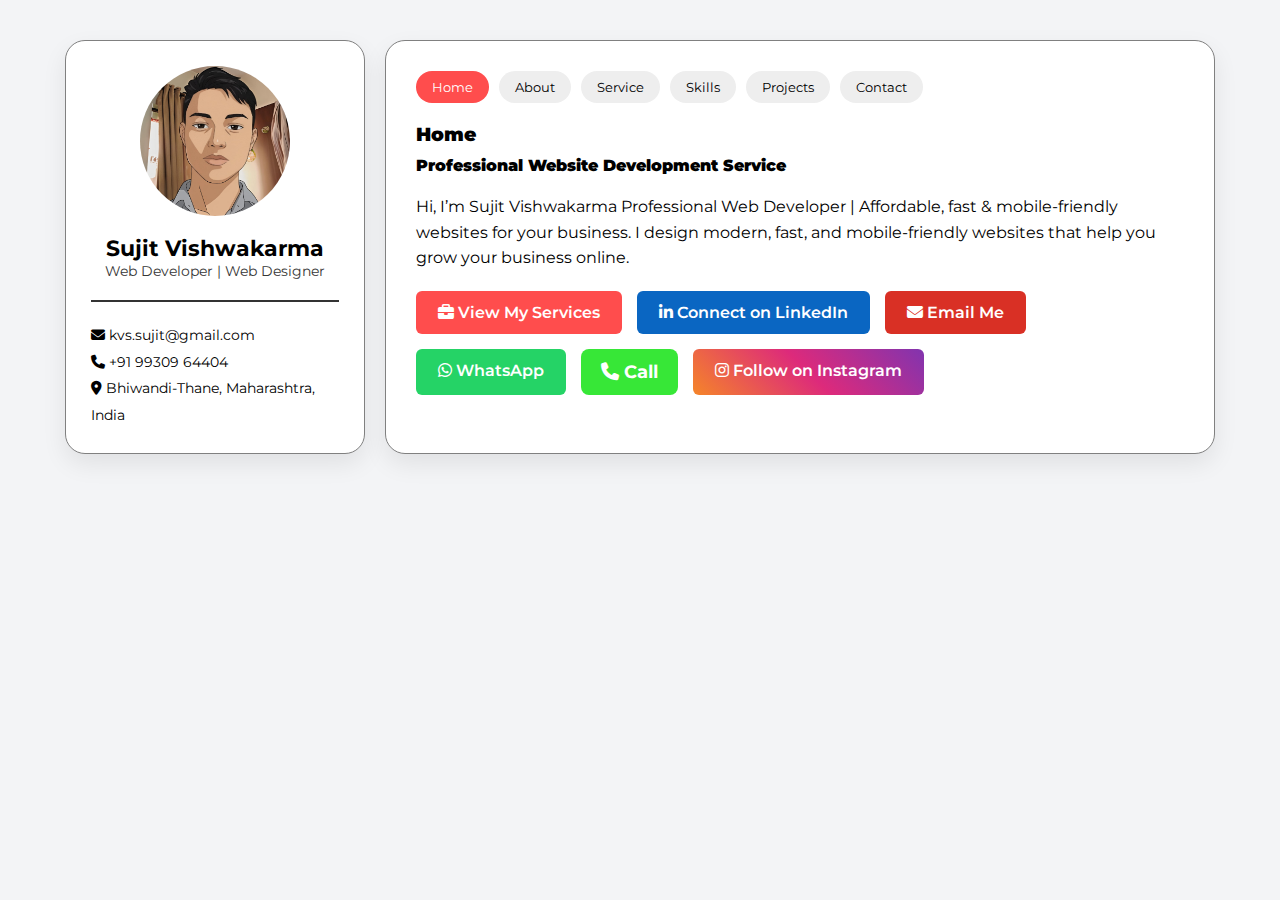
<file: mybusiness.html>
<!DOCTYPE html>
<html lang="en">

<head>
    <meta charset="UTF-8">
    <title> Web Developer</title>
    <meta name="description"
        content="Sujit Vishwakarma – Professional Web Developer creating fast, responsive and affordable websites for businesses.">

    <meta name="viewport" content="width=device-width, initial-scale=1.0">
    <link href="https://fonts.googleapis.com/css2?family=Montserrat:wght@300;400;500;600;700&display=swap"
        rel="stylesheet">
    <link rel="stylesheet" href="https://cdnjs.cloudflare.com/ajax/libs/font-awesome/6.5.1/css/all.min.css">




    <style>
        * {
            margin: 0;
            padding: 0;
            box-sizing: border-box;
            font-family: "Montserrat", sans-serif;
        }

        .sidebar,
        .main {
            box-shadow: 0 10px 25px rgba(0, 0, 0, 0.08);
        }

        body {
            background: #F3F4F6;
        }

        /* ===== LAYOUT ===== */
        .wrapper {
            max-width: 1150px;
            margin: 40px auto;
            display: flex;
            gap: 20px;
        }

        /* ===== SIDEBAR ===== */
        .sidebar {
            width: 300px;
            background: #fff;
            border: 1px solid rgb(128, 128, 128);
            color: black;
            border-radius: 20px;
            padding: 25px;
            text-align: center;
        }

        .sidebar img {
            width: 150px;
            height: 150px;
            object-fit: cover;
            border-radius: 50%;
            margin-bottom: 15px;
        }

        @media (max-width: 768px) {

            .wrapper {
                flex-direction: column;
                /* left upar, right niche */
                margin: 15px;
            }

            .sidebar {
                width: 100%;
                /* full width */
            }

            @media (max-width: 768px) {

                .contact input,
                .contact textarea,
                .contact select {
                    width: 100%;
                    /* full width on phone */
                    font-size: 16px;
                }

                .contact form {
                    max-width: 500px;
                }


                .contact form {
                    text-align: left;
                }

            }


            .main {
                width: 100%;
                padding: 20px;
            }

        }

        .sidebar h2 {
            font-size: 22px;
            color: black;
        }

        .sidebar p {
            color: #363636;
            font-size: 14px;
        }

        .sidebar hr {
            border: 0.5px solid #333;
            margin: 20px 0;
        }

        .sidebar .info {
            text-align: left;
            font-size: 14px;
            line-height: 1.9;
        }

        /* ===== MAIN CARD ===== */
        .main {
            flex: 1;
            background: white;
            border: 1px solid rgb(128, 128, 128);
            border-radius: 20px;
            padding: 30px;
        }

        /* ===== TABS ===== */
        .tabs {
            display: flex;
            gap: 10px;
            flex-wrap: wrap;
            margin-bottom: 20px;
        }

        .tabs button {
            border: none;
            background: #eee;
            padding: 8px 16px;
            border-radius: 20px;
            cursor: pointer;
            transition: 0.3s;
        }

        .tabs button.active {
            background: #ff4d4d;
            color: #fff;
        }

        /* ===== SECTIONS ===== */
        .section {
            display: none;
        }

        .section.active {
            display: block;
        }

        .section h3 {
            margin-bottom: 10px;
        }

        .section p {
            color: #000000;
            line-height: 1.6;
        }

        /* ===== SKILLS ===== */
        .skills span {
            display: inline-block;
            background: #eee;
            padding: 6px 12px;
            margin: 5px;
            border-radius: 20px;
            font-size: 13px;
        }

        /* ===== PROJECTS ===== */
        .project {
            background: #F9FAFB;
            color: #111827;
            border: 1px solid #e5e7eb;
            padding: 15px;
            border-radius: 10px;
            margin-bottom: 10px;
        }

        /* ===== CONTACT ===== */
        .contact input,
        .contact textarea {
            width: 50%;
            padding: 8px;
            margin: 8px 0;
            border: 1px solid #ccc;
        }

        .contact button {
            background: #ff4d4d;
            color: black;
            border: none;
            padding: 10px 25px;
            border-radius: 25px;
            cursor: pointer;
        }

        h3 {
            color: black;
        }

        ul {
            color: #000000;
        }

        p.ab {
            color: black;

        }

        h2,
        label {
            color: #000000;
        }

        .a {
            color: white;
        }

        /* ===== CONTACT FORM FIX ===== */
        .contact form {
            max-width: 500px;
        }

        .contact input,
        .contact textarea,
        .contact select {
            width: 50%;
            padding: 10px;
            margin: 8px 0;
            border-radius: 5px;
            border: 1px solid #ccc;
        }

        /* ===== MOBILE ONLY ===== */
        @media (max-width: 768px) {

            .contact input,
            .contact textarea,
            .contact select {
                width: 100%;
                /* FULL WIDTH ON PHONE */
                font-size: 16px;
            }
        }

        .cta-buttons {
            margin-top: 30px;
            display: flex;
            gap: 15px;
            flex-wrap: wrap;
        }

        .btn {
            text-decoration: none;
            padding: 12px 22px;
            font-size: 16px;
            border-radius: 6px;
            font-weight: 600;
            transition: 0.3s ease;
        }

        .btn-primary {
            background-color: #ff4d4d;
            color: white;
        }

        .btn-primary:hover {
            background-color: #e63c3c;
        }

        .btn-secondary {
            background-color: #000;
            color: white;
        }

        .btn-secondary:hover {
            background-color: #333;
        }

        .btn-linkedin {
            background-color: #0a66c2;
            color: white;
        }

        .btn-linkedin:hover {
            background-color: #004182;
        }

        .cta-buttons {
            margin-top: 20px;
            display: flex;
            gap: 15px;
            flex-wrap: wrap;
        }

        .btn {
            text-decoration: none;
            padding: 12px 22px;
            font-size: 16px;
            border-radius: 6px;
            font-weight: 600;
            transition: 0.3s ease;
            color: white;
        }


        .btn-email {
            background-color: #d93025;
        }

        .btn-email:hover {
            background-color: #b3261e;
        }


        .btn-whatsapp {
            background-color: #25d366;
        }

        .btn-whatsapp:hover {
            background-color: #1ebe5d;
        }

        .call-btn {
            display: inline-block;
            padding: 12px 20px;
            background-color: rgb(55, 231, 55);
            color: white;
            text-decoration: none;
            font-size: 18px;
            border-radius: 8px;
            font-weight: bold;
        }

        .call-btn:hover {
            background-color: rgb(44, 190, 44);
        }

        form {
            border-radius: 8px;
            padding: 20px;
            border: 1px solid gray;
        }

        a.the:hover {
            background-color: #004182;
            border-radius: 8px;
            padding: 8px;

            color: white;

        }

        a.the {
            text-decoration: none;
            border-radius: 8px;
            background-color: #0a66c2;
            border: 1px;
            padding: 8px;
            color: white;


        }

        .btn-instagram {
            background: linear-gradient(45deg, #f58529, #dd2a7b, #8134af);
            color: white;
        }

        .btn-instagram:hover {
            opacity: 0.9;
        }


    </style>
</head>

<body>

    <div class="wrapper">


        <aside class="sidebar">
            <img src="profile.jfif" alt="profile">
            <h2 class="a">Sujit Vishwakarma</h2>
            <p> Web Developer | Web Designer
            </p>

            <hr>

            <div class="info">
                <i class="fa-solid fa-envelope"></i> kvs.sujit@gmail.com<br>
                <i class="fa-solid fa-phone"></i> +91 99309 64404<br>
                <i class="fa-solid fa-location-dot"></i> Bhiwandi-Thane, Maharashtra, India
            </div>
        </aside>


        <main class="main">


            <div class="tabs">
                <button class="active" onclick="openTab('home',this)">Home</button>
                <button onclick="openTab('about',this)">About</button>
                <button id="serviceTab" onclick="openTab('service',this)">Service</button>
                <button onclick="openTab('skills',this)">Skills</button>
                <button onclick="openTab('projects',this)">Projects</button>
                <button onclick="openTab('contact',this)">Contact</button>
            </div>


            <section id="home" class="section active">
                <h3><b>Home</b></h3>
                <h4><b>Professional Website Development Service</b></h4><br>
                <p>Hi, I’m Sujit Vishwakarma Professional Web Developer | Affordable, fast & mobile-friendly websites
                    for your business. I design modern, fast, and mobile-friendly websites that help you grow your
                    business online.</p>
                <div class="cta-buttons">
                    <a onclick="openServiceTab()" class="btn btn-primary"> <i class="fa-solid fa-briefcase"></i> View My
                        Services</a>
                    <a href="https://www.linkedin.com/in/sujit-vishwakarma-90b3b63a4?utm_source=share&utm_campaign=share_via&utm_content=profile&utm_medium=android_app"
                        target="_blank" class="btn btn-linkedin"><i class="fa-brands fa-linkedin-in"></i>
                        Connect on LinkedIn
                    </a>

                    <a href="mailto:kvs.sujit@gmail.com" class="btn btn-email"><i class="fa-solid fa-envelope"></i>
                        Email Me
                    </a>


                    <a href="https://wa.me/919930964404" target="_blank" class="btn btn-whatsapp"><i
                            class="fa-brands fa-whatsapp"></i>
                        WhatsApp
                    </a>
                    <a href="tel:+919930964404" target="_blank" class="call-btn"><i class="fa-solid fa-phone"></i>
                        Call</a>
                    <a href="https://www.instagram.com/sujiit__01" target="_blank" class="btn btn-instagram">
                        <i class="fa-brands fa-instagram"></i> Follow on Instagram
                    </a>
                    
                </div>



            </section>
            <section id="about" class="section">
                <h3><b>About</b></h3>
                <h4><b>Turning Ideas into Powerful Websites</b></h4><br>
                <p>I am a passionate web developer who builds professional websites for small and growing businesses.
                    <br>My focus is on clean design, fast performance and client satisfaction. <br>I always understand
                    the client's requirements and provide the best solution according to his business.
                </p><br>
                <h4>Core Values:</h4>
                <ul>
                    <li>Quality First</li>
                    <li>Client Satisfaction</li>
                    <li>On-Time Delivery</li>
                    <li>Transparency</li>
                    <li>Responsive Design</li>
                    <li>Continuous Learning</li>
                    <li>After-Support</li>

                </ul>


            </section>

            <!-- SERVICES -->
            <section id="service" class="section">
                <h3><b>Service</b></h3>
                <h4><b>Complete Web Solutions Under One Roof</b></h4><br>
                <h4 class="ab">Website Development Services:</h4>
                <ul>
                    <li>Static & Dynamic Website</li>
                    <li>Business Website Development</li>
                    <li>Portfolio Website</li>
                    <li>Landing Page Design</li>
                    <li>Website Redesign</li>
                    <li>Mobile Responsive Design</li>
                    <li>Website Maintenance</li>
                    <li>Domain & Hosting Setup</li>
                    <br>
                </ul>

            </section>

            <!-- SKILLS -->
            <section id="skills" class="section skills">
                <h3><b>Skills</b></h3>
                <h4><b>Skills That Power Modern Websites</b></h4><br>
                <h4 class="ab">Skills:</h4>
                <ul>
                    <li>HTML5</li>
                    <li>CSS3</li>
                    <li>JavaScript</li>
                    <li>Responsive Design</li>
                    <li>Bootstrap</li>
                    <li>Basic SEO</li>
                    <li>GitHub Hosting</li>
                </ul><br>
                <h4 class="ab">Modern and secure websites are created using the latest technologies.</h4>

            </section>

            <!-- PROJECTS -->
            <section id="projects" class="section">
                <h3><b>Projects</b></h3>
                <h4><b>My Work Speaks for Itself</b></h4><br>
                <h4 class="ab"> Projects:</h4>
                <p>projects that I have created for clients and personal practice.</p><br>
                <a class="the" href="https://sujiit08.github.io/TheSujitWebsite/" target="_blank">The Sujit Web</a>

            </section>

            <!-- CONTACT -->
            <section id="contact" class="section contact">
                <h3><b>Contact</b></h3>
                <h4><b>Let’s Build Your Website Together</b></h4>
                <p>If you want to bring your business online or want to create a professional website, then contact us
                    without hesitation.</p>
                <div>
                    <form action="#" onsubmit="sendWhatsApp(); return false;" class="a">
                        <h3 style="text-align: center;">Service Request</h3>
                        <label>Name</label>
                        <input type="text" placeholder="Enter Your Full Name" required><br><br>

                        <label>WhatsApp Number</label>
                        <input type="tel" required placeholder="10 digit number"><br><br>

                        <label>Email Address</label>
                        <input type="email" required placeholder="example@gmail.com"><br><br>

                        <label>Service Required</label>
                        <select required>
                            <option value="">Select Service</option>
                            <option>Static & Dynamic Website</option>
                            <option>Business Website Development</option>
                            <option>Portfolio Website</option>
                            <option>Landing Page Design</option>
                            <option>Website Redesign</option>
                            <option>Mobile Responsive Design</option>
                            <option>Website Maintenance</option>
                            <option>Domain & Hosting Setup</option>
                        </select><br><br>

                        <label>Message</label>
                        <textarea rows="1" required></textarea><br><br>

                        <button type="submit">Send Request</button>

                    </form>
                </div>
            </section>

        </main>
    </div>
    <script>
        function showMessage() {
            alert("Your Information Submited");
        }
    </script>
    <script>
        function openServiceTab() {
            let serviceBtn = document.getElementById("serviceTab");
            openTab("service", serviceBtn);
        }
    </script>


    <script>
        function openTab(id, btn) {
            document.querySelectorAll(".section").forEach(sec => {
                sec.classList.remove("active");
            });
            document.getElementById(id).classList.add("active");

            document.querySelectorAll(".tabs button").forEach(b => {
                b.classList.remove("active");
            });
            btn.classList.add("active");
        }
    </script>
    <script>
        function sendWhatsApp() {

            let name = document.querySelector("input[type=text]").value;
            let phone = document.querySelector("input[type=tel]").value;
            let email = document.querySelector("input[type=email]").value;
            let service = document.querySelector("select").value;
            let message = document.querySelector("textarea").value;

            let whatsappNumber = "919930964404";

            let text =
                "Service Request%0A" +
                "Name: " + name + "%0A" +
                "Phone: " + phone + "%0A" +
                "Email: " + email + "%0A" +
                "Service: " + service + "%0A" +
                "Message: " + message;

            let url = "https://wa.me/" + whatsappNumber + "?text=" + text;

            window.open(url, "_blank");
        }
    </script>

</body>

</html>
</file>
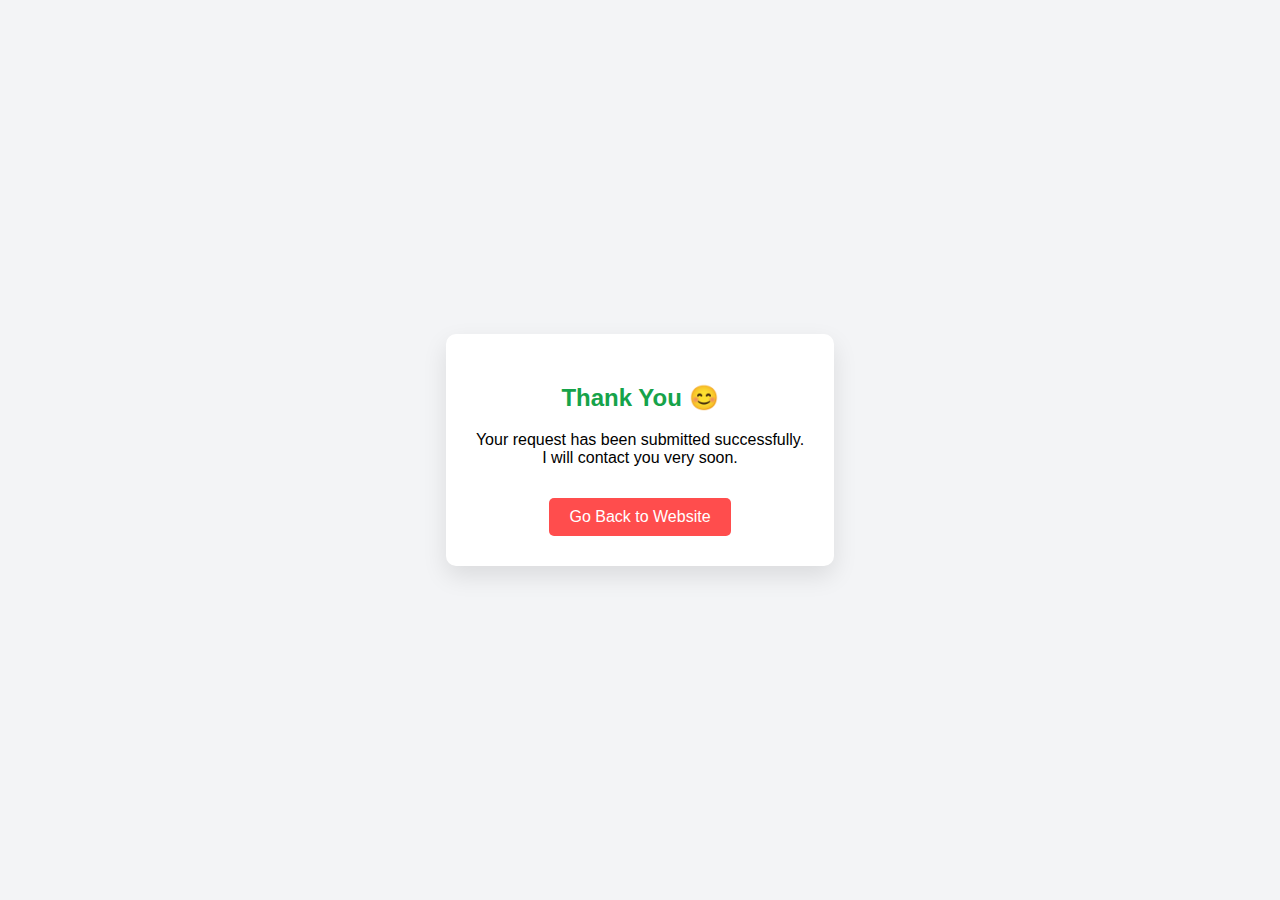
<file: thankyou.html>
<!DOCTYPE html>
<html lang="en">
<head>
  <meta charset="UTF-8">
  <title>Thank You</title>
  <meta name="viewport" content="width=device-width, initial-scale=1.0">
  <style>
    body{
      font-family: Arial, sans-serif;
      background:#f3f4f6;
      display:flex;
      justify-content:center;
      align-items:center;
      height:100vh;
      margin:0;
    }
    .box{
      background:#fff;
      padding:30px;
      border-radius:10px;
      text-align:center;
      box-shadow:0 10px 25px rgba(0,0,0,0.1);
    }
    h2{ color:#16a34a; }
    a{
      display:inline-block;
      margin-top:15px;
      text-decoration:none;
      background:#ff4d4d;
      color:white;
      padding:10px 20px;
      border-radius:5px;
    }
  </style>
</head>
<body>
  <div class="box">
    <h2>Thank You 😊</h2>
    <p>Your request has been submitted successfully.<br>
       I will contact you very soon.</p>
    <a href="index.html">Go Back to Website</a>
  </div>
</body>
</html>
</file>
